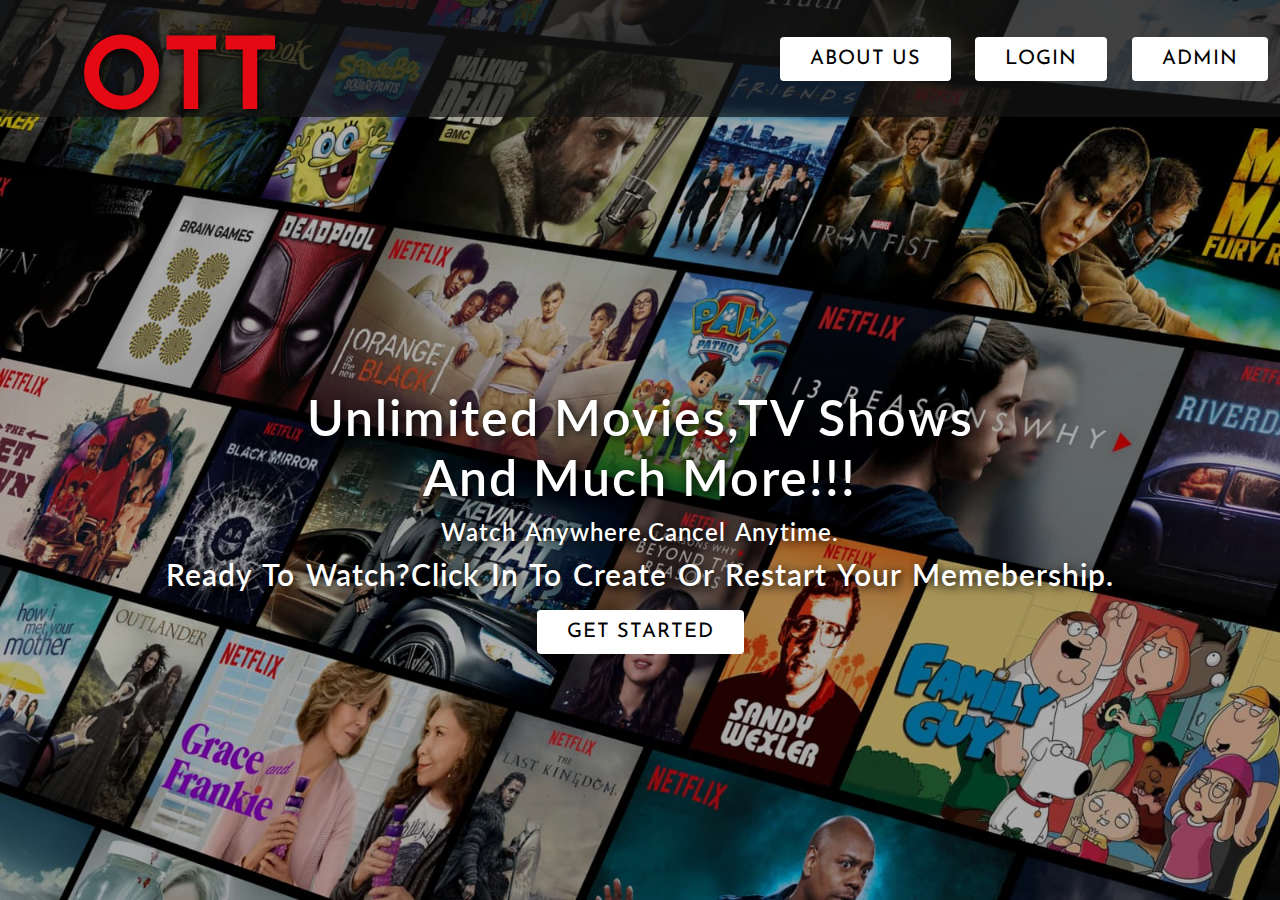
<file: ott12/index.html>
<!DOCTYPE html>
<html>
<head>
  <title>Netflix</title>
  <link  type="text/css" rel="stylesheet" href="style.css">
  <link href="https://fonts.googleapis.com/css2?family=Josefin+Sans&display=swap" rel="stylesheet">
  <link href="https://fonts.googleapis.com/css2?family=Lato&display=swap" rel="stylesheet">
  <meta charset="UTF-8">
</head>
<body>
  <header>

    <nav>
        <div class="logo">
          <h1>OTT</h1>

        </div>
        <div class="menu">

          <a href="about.html" class="btone">About us </a>
          <a href="user_signin.html" class="bttwo">Login </a>
           <a href="admin_login.html" class="bttwo">Admin </a>

        </div>
      </nav>
        <main>
            <section>
              <h3><h1>Unlimited Movies,TV shows</h1></h3>
              <h1>and much more!!!</h1>
              <h2>watch anywhere.Cancel anytime.</h2>
              <h3>ready to watch?click in to create or restart your memebership.</h3>
              <a href="user_signup.html" class="btthree">Get started </a>
            </section>
        </main>
  </header>
</body>
</html>
</file>
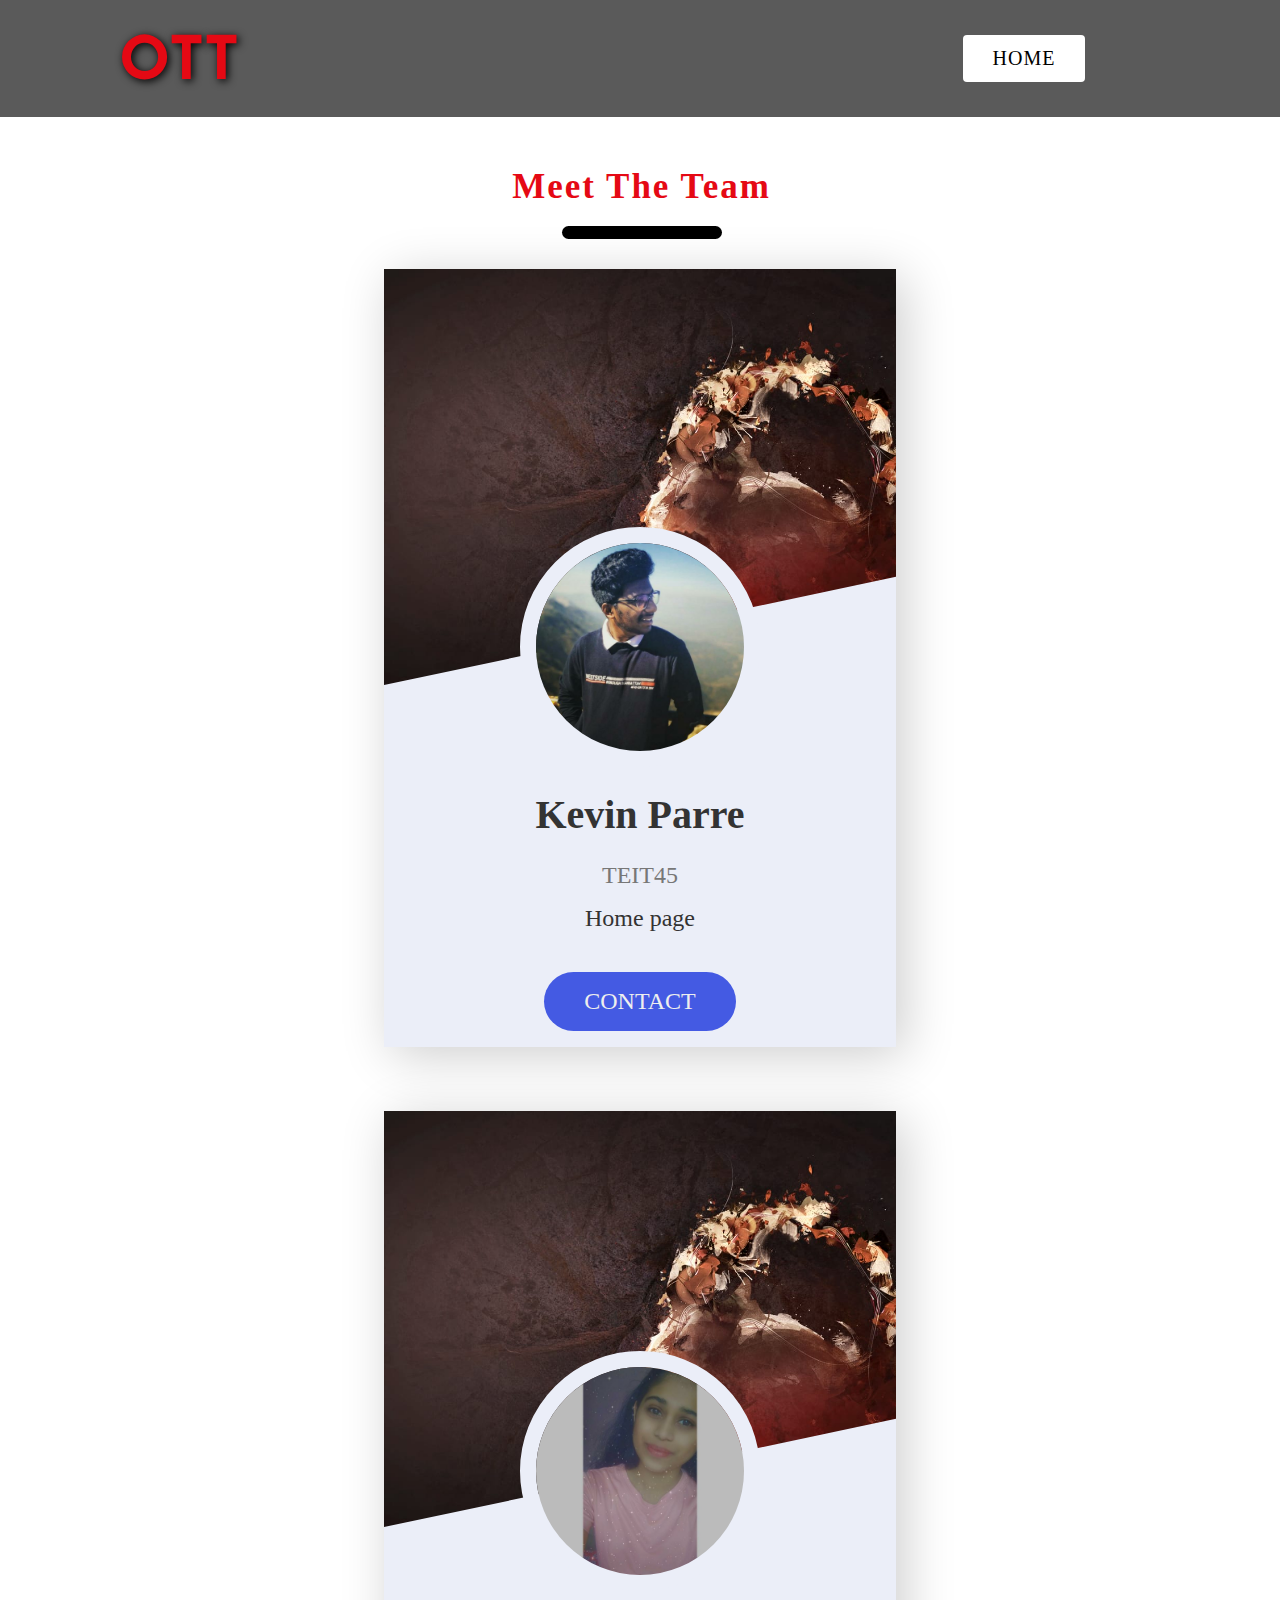
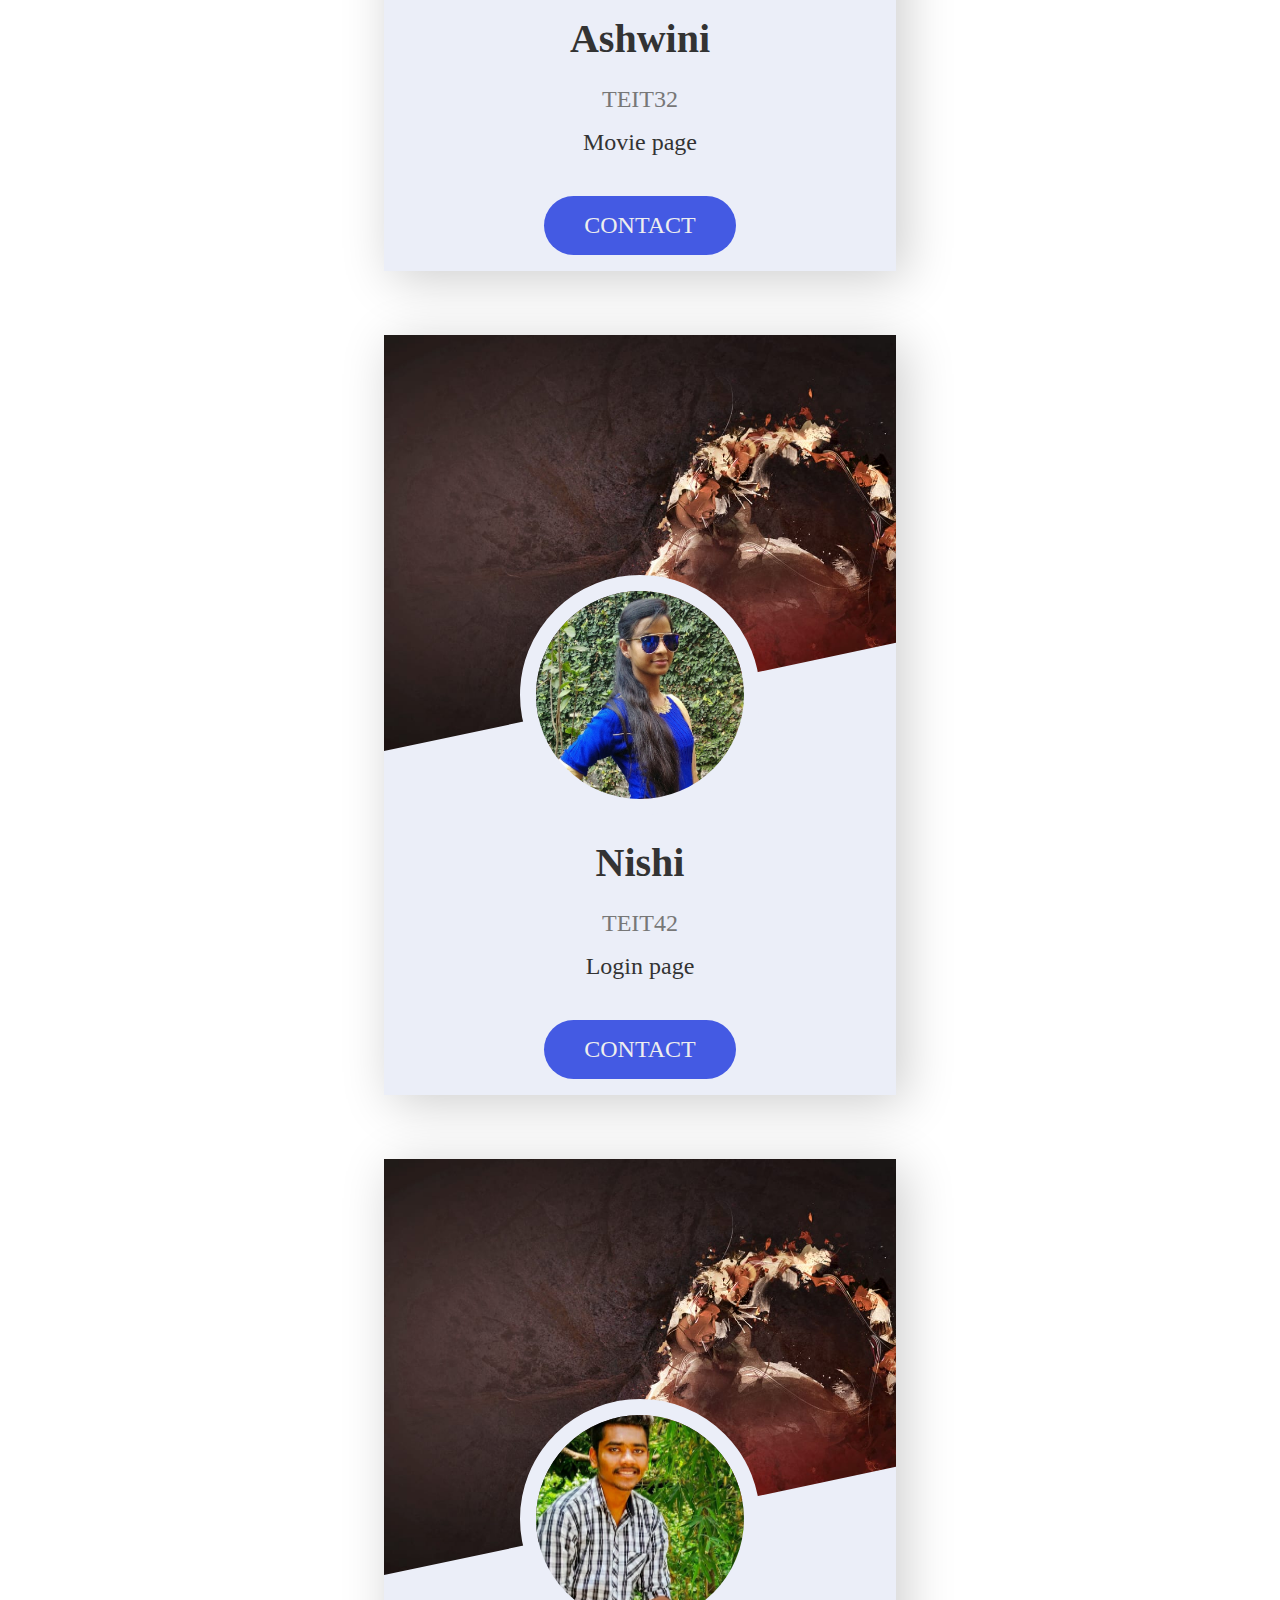
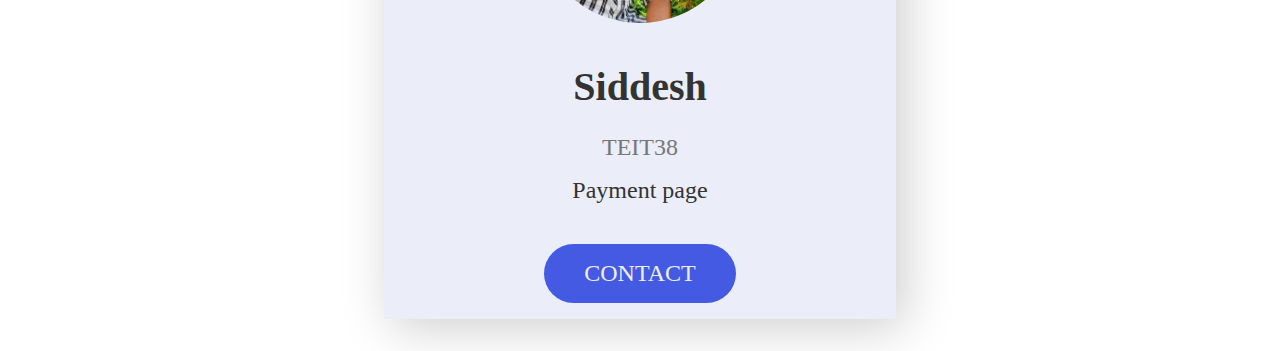
<file: ott12/about.html>
<!DOCTYPE html>
<html>

<head>
	<link type="text/css" rel="stylesheet" href="style2.css">
	<link href="https://fonts.googleapis.com/css2?family=Josefin+Sans&display=swap" rel="stylesheet">
	<link href="https://fonts.googleapis.com/css2?family=Lato&display=swap" rel="stylesheet">
	<meta charset="UTF-8">
</head>

<body>

	<nav>
		<div class="logo">
			<h1>OTT</h1>

		</div>
		<div class="menu">

			<a href="index.html" class="bttwo">home </a>

		</div>
	</nav>
	<section>
		<h1 class="heading">Meet the team</h1>
		<div class="container">

			<div class="card-wrapper">
				<div class="card">
					<img src="image2.jpg" alt="card background" class="card-img">-
					<img src="kevin.jpg" alt="profile img" class="profile-img">
					<h1>kevin parre</h1>
					<p class="roll">TEIT45</p>
					<p class="about">Home page </p>
					<a href="https://instagram.com/kevin_parre?igshid=1b8cc88686t4z" class="contact">contact</a>

				</div>


				<div class="card">
					<img src="image2.jpg" alt="card background" class="card-img">
					<img src="ashwini.jpg" alt="profile img" class="profile-img">
					<h1>Ashwini</h1>
					<p class="roll">TEIT32</p>
					<p class="about">Movie page </p>
					<a href="https://instagram.com/ashwini_2809?igshid=lm57a6z9gu6i" class="contact">contact</a>

				</div>


				<div class="card">
					<img src="image2.jpg" alt="card background" class="card-img">
					<img src="nishi mishra.jpeg" alt="profile img" class="profile-img">
					<h1>Nishi</h1>
					<p class="roll">TEIT42</p>
					<p class="about">Login page</p>
					<a href="https://instagram.com/nishi._.m?igshid=1lqnbaz1x4lwp" class="contact">contact</a>

				</div>


				<div class="card">
					<img src="image2.jpg" alt="card background" class="card-img">
					<img src="siddesh.jpeg" alt="profile img" class="profile-img">
					<h1>siddesh</h1>
					<p class="roll">TEIT38</p>
					<p class="about">Payment page</p>
					<a href="https://instagram.com/siddesh_0406?igshid=e25e54edrs43" class="contact">contact</a>

				</div>
			</div>
		</div>
	</section>
</body>

</html>
</file>
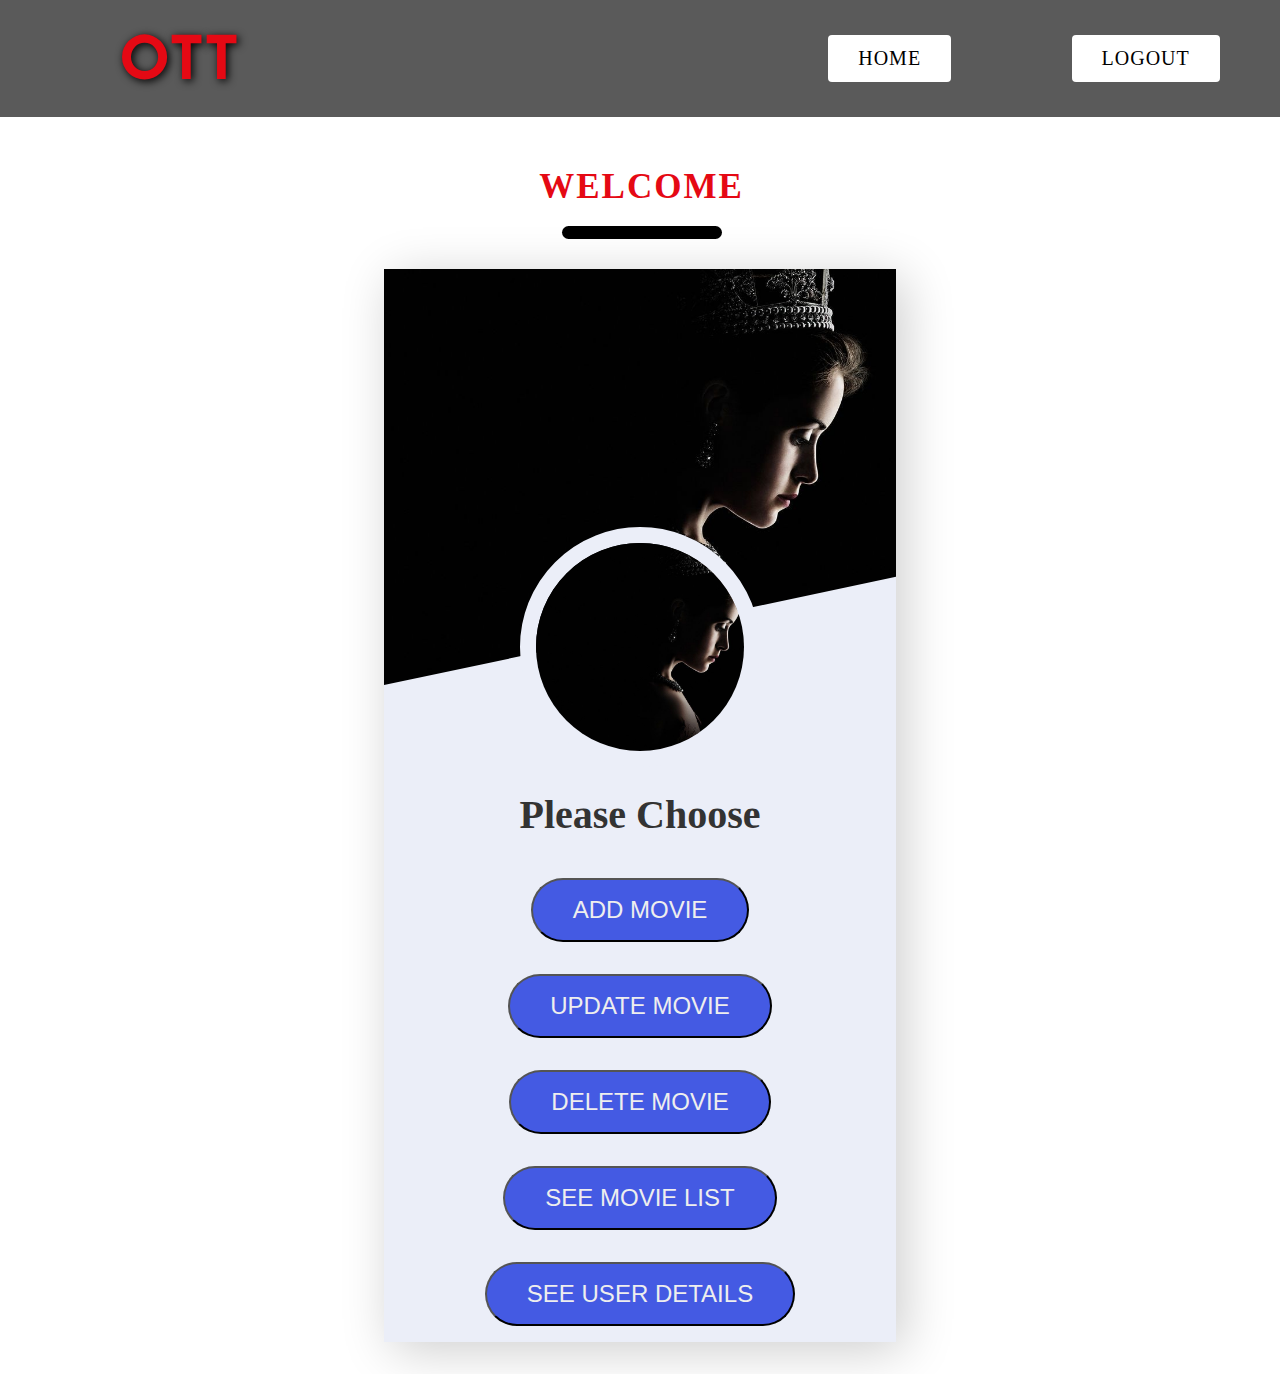
<file: ott12/admin_choose.html>
<!DOCTYPE html>
<html>

<head>
  <title>ADMIN</title>
  <link type="text/css" rel="stylesheet" href="style2.css">
  <link href="https://fonts.googleapis.com/css2?family=Josefin+Sans&display=swap" rel="stylesheet">
  <link href="https://fonts.googleapis.com/css2?family=Lato&display=swap" rel="stylesheet">
  <meta charset="UTF-8">
  
</head>

<body>

  <nav>
    <div class="logo">
      <h1>OTT</h1>



    </div>
    <div class="menu">

      <a href="index.html" class="bttwo">home </a>
      <a href="index.html" class="bttwo">logout </a>

      


    </div>
      
  </nav>
  <section>
    <h1 class="heading">WELCOME</h1>
    <div class="container">

      <div class="card-wrapper">
        <div class="card">
          <img src="crown.jpg" alt="card background" class="card-img">-
          <img src="crown.jpg" alt="profile img" class="profile-img">
          <h1>Please Choose</h1>
          
          <form action="insertm.php" method="POST">
          <input type="submit" id="action" value="Add Movie" name="genere" class="contact">
          <label for="action"></label>
            </form>
            <form action="Updatem.php" method="POST">
          <input type="submit" id="horror" value="Update Movie" name="genere" class="contact">
          <label for="horror"></label>
            </form>
            <form action="delete.php" method="POST">
          <input type="submit" id="romance" value="Delete Movie" name="genere" class="contact">
          <label for="romance"></label>
            </form>
            <form action="movie.php" method="POST">
          <input type="submit" id="comedy" value="See Movie List" name="genere" class="contact">
          <label for="comedy"></label>
            </form>
                 <form action="user_details.php" method="POST">
          <input type="submit" id="user_details" value="See user details" name="user_details" class="contact">
          <label for="user_details"></label>
            </form>

        </div>

      </div>
    </div>
    
  </section>
</body>

</html>
</file>
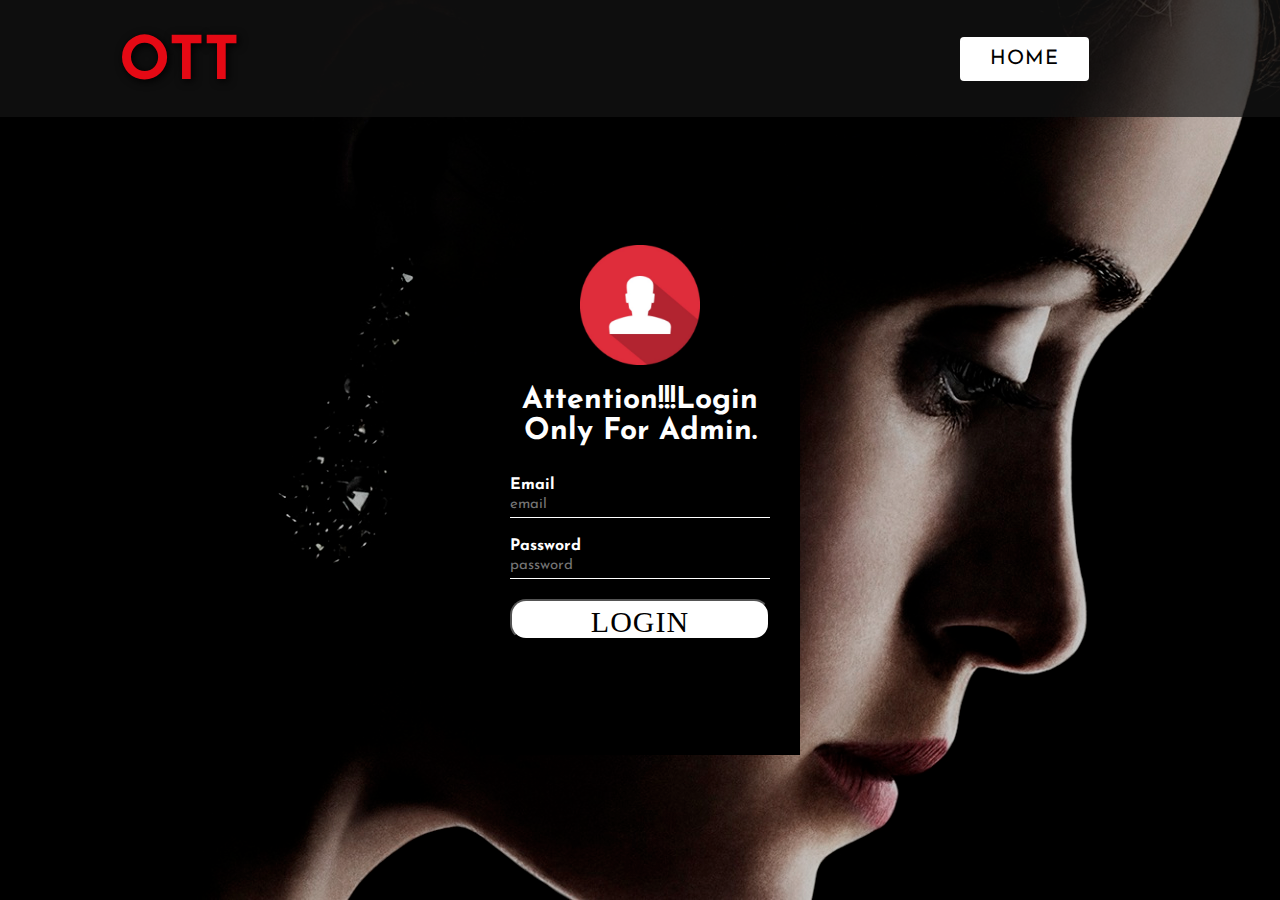
<file: ott12/admin_login.html>
<!DOCTYPE html>
<html>
<head>
  <title>admin log In</title>
  <link  type="text/css" rel="stylesheet" href="style3.css">
  <link href="https://fonts.googleapis.com/css2?family=Josefin+Sans&display=swap" rel="stylesheet">
  <link href="https://fonts.googleapis.com/css2?family=Lato&display=swap" rel="stylesheet">
  <link href="https://fonts.googleapis.com/css2?family=David+Libre:wght@500&display=swap" rel="stylesheet">
  <meta charset="UTF-8">

</head>
 <body>

   <header>
      <nav>
          <div class="logo">
            <h1>OTT</h1>

          </div>
          <div class="menu">

            <a href="index.html" class="bttwo">home </a>

          </div>
        </nav>
   <main>
     <div class="loginbox">
       <img src="avatar.png" alt="avtar" class="avatar">

      <h1 class="lo">Attention!!!Login only for Admin. </h1>
        <form action="admin_login.php" method="post">
          <p>Email</p>
          <input type="email" name="admin_email" placeholder="email" required>
          <p>Password</p>
          <input type="password" name="admin_password" placeholder="password" required>
          <input type="submit" value="login" style="font-family:serif">
        </form>
</div>
</main>
  </body>
  </html>
</file>
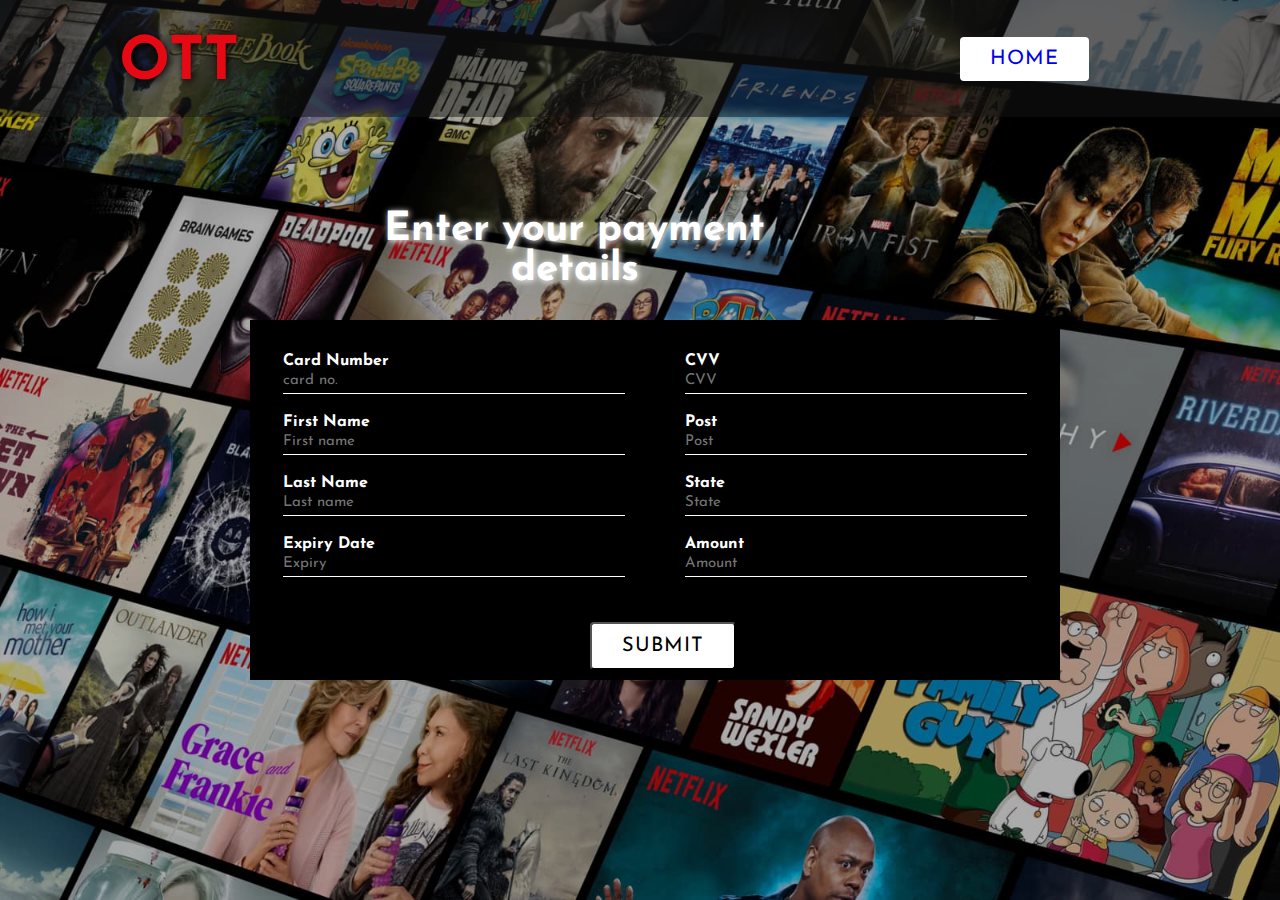
<file: ott12/payment.html>
<!DOCTYPE html>
<html>
<head>
	<link type="text/css" rel="stylesheet" href="style1.css">
  <link href="https://fonts.googleapis.com/css2?family=Josefin+Sans&display=swap" rel="stylesheet">
  <link href="https://fonts.googleapis.com/css2?family=Lato&display=swap" rel="stylesheet">
  <meta charset="UTF-8">
</head>
<body>
 <header>
   <nav>
       <div class="logo">
         <h1>OTT</h1>

       </div>
       <div class="menu">

         <a href="index.html" class="bttwo">home </a>

       </div>
     </nav>

<main>

<h1 id="h">Enter your payment details</h1>
<div class="float-container">
	<div id="float-child">
			<div class="loginbox">
<form action="payment.php" method="post">


  <p>Card Number</p>
    <input type="text" placeholder="card no.">
  <p>First name</p>
      <input type="text"placeholder="First name">
  <p>Last name</p>
      <input type="text" placeholder="Last name"><br>
  <p>Expiry date</p>
      <input type="text" placeholder="Expiry"><br>
</div>
</div id="float-child">

<div id="float-child">
	<div class="loginbox">
  <p>CVV</p>
        <input type="text" placeholder="CVV">
  <p>Post</p>
        <input type="text" placeholder="Post">
  <p>State</p>
      <input type="text" placeholder="State">
  <p>Amount</p>
<input type="text" name="amount_paid" placeholder="Amount" required>

</div id="float-child">


<div id="subl">
<input type="submit" name="submit">
</div>
</div>
</div>
</form>
</main>
</header>
 </body>

</html>
</file>
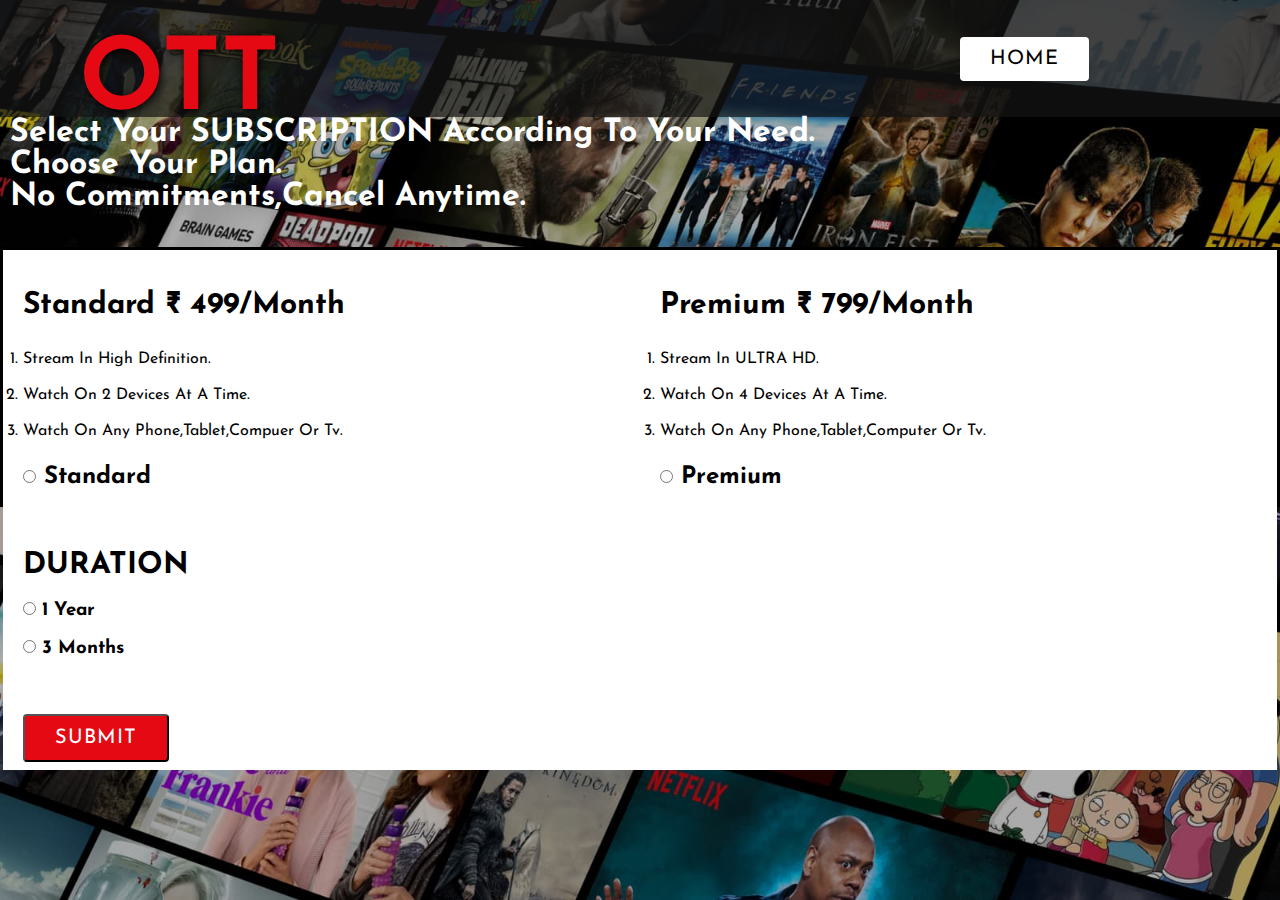
<file: ott12/subscription.html>
<!DOCTYPE html>
<html>
<head>
  <style>
    p.outset {border-style: outset;}
  </style>
  <title>plan info</title>
  <link  type="text/css" rel="stylesheet" href="style.css">
  <link href="https://fonts.googleapis.com/css2?family=Josefin+Sans&display=swap" rel="stylesheet">
  <link href="https://fonts.googleapis.com/css2?family=Lato&display=swap" rel="stylesheet">
  <meta charset="UTF-8">
</head>
<body >
 <header>
   <nav>
       <div class="logo">
         <h1>OTT</h1>

       </div>
       <div class="menu">

         <a href="index.html" class="bttwo">home </a>

       </div>
     </nav>

<div class="intro" style="width:100vh;
height:130px;
color: white;
text-transform: capitalize;
padding-left:10px;">
  <h1 style:class="outset">Select your SUBSCRIPTION according to your need.</h1>
  <h1 style:class="outset">choose your plan.</h1>
  <h1 style:class="outset">no commitments,cancel anytime.</h1>
</div>

<form class="subss" action="subscription.php" method="post" >

  <div class="float-container"style="  border:3px solid #000;
    height: 260px;">

         <div class="float-child" style="width: 50%;
         height: 260px;
         float: left;
         padding:20px;
         background: white;
         text-transform: capitalize;
        }">
        
               <div class="green">

                      <p style="padding: 20px 0 20px;
                      font-weight: bolder;
                      font-size: 30px;">standard &#8377; 499/month</p>
                       <ol>
                         <li>stream in high definition.</li>
                         <li>watch on 2 devices at a time.</li>
                         <li>watch on any phone,tablet,compuer or tv.</li>

                       </ol><br>

                         <h2> <input type="radio" id="standard" name="sub_type" value="standard" required>
                           <label for="standard">standard</label></h2><br>
                </div>
        </div>


        <div class="float-child">
                 <div class="blue">
                          <p style="padding: 20px 0 20px;
                          font-weight: bolder;
                          font-size: 30px;
                        }">Premium &#8377; 799/month</p>
                          <ol>
                            <li style="  padding: 10px 0 10px;">stream in ULTRA HD.</li>
                            <li style="  padding: 10px 0 10px;">watch on 4 devices at a time.</li>
                            <li style="  padding: 10px 0 10px;">watch on any phone,tablet,computer or tv.</li>

                          </ol><br>
                          <h2><input type="radio" id="premium" name="sub_type" value="premium" required>
                           <label for="premium">premium</label></h2><br>
                  </div>
        </div>

                      


         <div class="float-child" style="width: 50%;
         height: 260px;
         float: left;
         padding:20px;
         background: white;
         text-transform: capitalize;
        }">
                  <div class="green">

                      <p style="padding: 20px 0 20px;
                      font-weight: bolder;
                      font-size: 30px;">DURATION</p>



                    <h3> <input type="radio" id="1_year" name="duration" value="12" required>
                       <label for="1_year" required>1 year</label><br><br>

                        <input type="radio" id="3_months" name="duration" value="3" required>
                       <label for="3_months" required>3 months</label></h3><br>
                        

                             <input type="submit" name="submit" 
                             style="  margin: 20px 0 20px 0;
                              padding: 12px 30px;
                              position: relative;top: 20px;
                              border-radius: 4px;
                              outline: none;
                              text-transform: uppercase;
                              font-size: 20px;
                              text-decoration: none;
                              letter-spacing:1px;
                              background: rgb(229, 9, 20);
                              text-shadow:none;
                              color:white;
                              z-index:999;
                              transition:all .5s;" required>
                    
                </div>
    </div>



    <div class="float-child"style="width: 50%;
         height: 260px;
         float: left;
         padding:20px;
         background: white;
         text-transform: capitalize;
        }"> 
                 <div class="green">
                   
                 </div>
    </div>
</div>
</form>
</header>
</body>
</html>
</file>
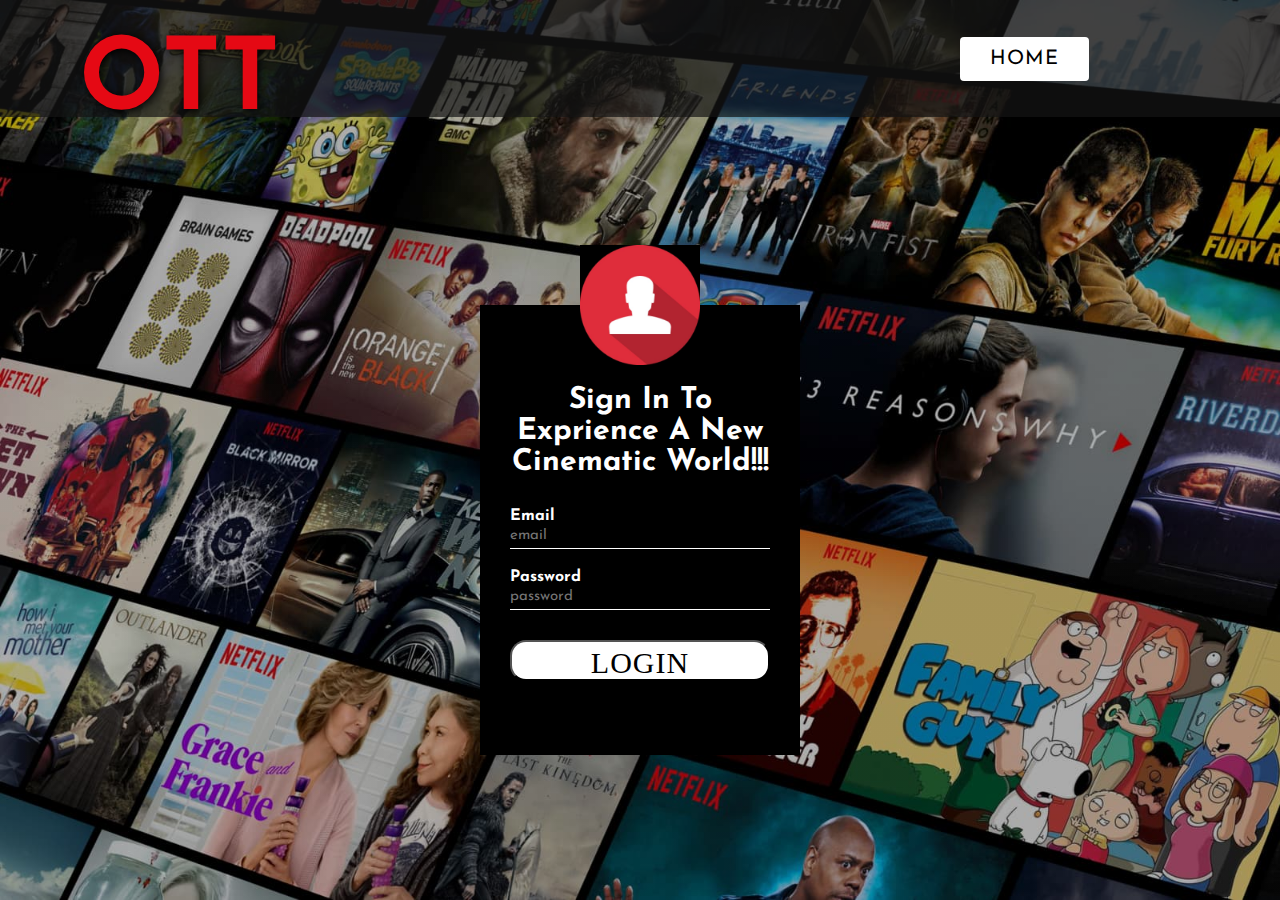
<file: ott12/user_signin.html>
<!DOCTYPE html>
<html>
<head>
  <title>Sign In</title>
  <link  type="text/css" rel="stylesheet" href="style.css">
  <link href="https://fonts.googleapis.com/css2?family=Josefin+Sans&display=swap" rel="stylesheet">
  <link href="https://fonts.googleapis.com/css2?family=Lato&display=swap" rel="stylesheet">
  <link href="https://fonts.googleapis.com/css2?family=David+Libre:wght@500&display=swap" rel="stylesheet">
  <meta charset="UTF-8">

</head>
 <body>

   <header>
      <nav>
          <div class="logo">
            <h1>OTT</h1>

          </div>
          <div class="menu">

            <a href="index.html" class="bttwo">home </a>

          </div>
        </nav>
   <main>
     <div class="loginbox">
       <img src="avatar.png" alt="avtar" class="avatar">

      <h1 class="lo" style="text-transform: capitalize;">sign in to Exprience a new cinematic world!!!</h1>
        <form action="user_signin.php" method="post">
          <p>Email</p>
          <input type="email" name="user_email" placeholder="email" required>
          <p>Password</p>
          <input type="password" name="user_password" placeholder="password" required>
          <input type="submit" value="login" style="font-family:serif;
          position: relative;
          top: 10px;">
        </form>
</div>
</main>
  </body>
  </html>
</file>
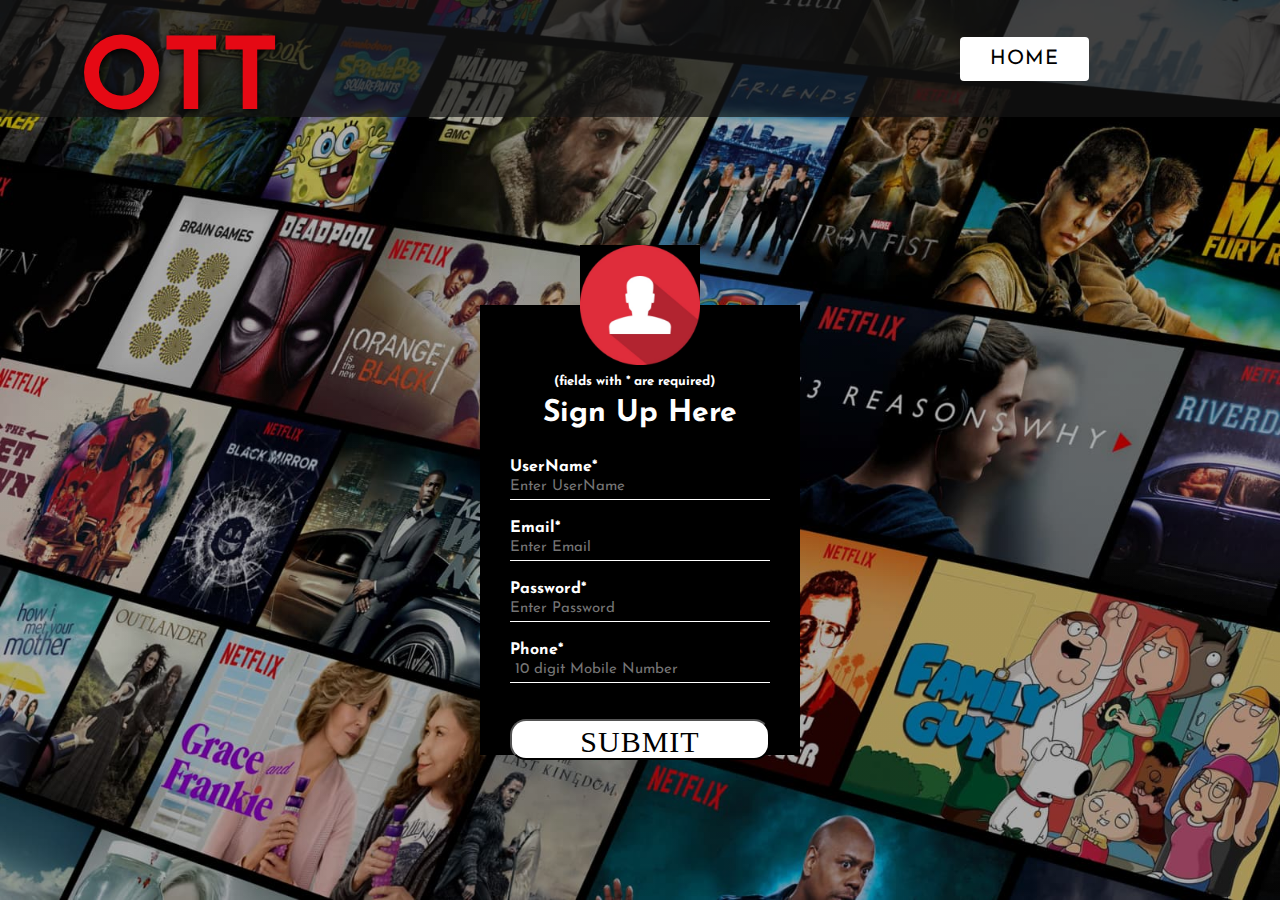
<file: ott12/user_signup.html>
<!DOCTYPE html>
<html>
<head>
  <title>Sign up</title>
 <link  type="text/css" rel="stylesheet" href="style.css">
  <link href="https://fonts.googleapis.com/css2?family=Josefin+Sans&display=swap" rel="stylesheet">
  <link href="https://fonts.googleapis.com/css2?family=Lato&display=swap" rel="stylesheet">
  <link href="https://fonts.googleapis.com/css2?family=David+Libre:wght@500&display=swap" rel="stylesheet">
  <meta charset="UTF-8">
  <script>
function validateForm(user_name) 
{
  //var pattern=/^[0-9]*$/;
  var pattern=/^[a-zA-Z-' ]*$/;
   if(user_name.value.match(pattern)) 
  {   return true;
    
  }
  else
  {alert("Name must be letters");
     return false;
  
  }

  
}
</script>
  
</head>
<body >

<header>
   <nav>
       <div class="logo">
         <h1>OTT</h1>

       </div>
       <div class="menu">

         <a href="index.html" class="bttwo">home </a>

       </div>
     </nav>
<main>
  <div class="loginbox">
    <img src="avatar.png" alt="avtar" class="avatar">
    <pre><h5>           (fields with * are required)</h5></pre>
    <h1 class="lo">Sign Up here</h1>

  
  <form name="myform"  action="user_signup.php" method="post"  >
    
    
  
  <p>UserName*</p>
       <input type="text" name="user_name" placeholder="Enter UserName"   maxlength="30" title="Please enter valid name" required>
  <p>Email*</p>
     <input type="email" name="user_email" placeholder="Enter Email" required>
  <p>Password*</p>
      <input type="password" name="user_password" placeholder="Enter Password" required>
  <p>Phone*</p>
  
      <input type="text" name="user_phone" placeholder=" 10 digit Mobile Number" pattern="[0-9]{10}" maxlength="10"  title="Please enter 10 digit mobile no." required><br><br>

      <input  type="submit" name="submit" style="font-family:serif" onclick="return validateForm(document.myform.user_name)">
        



</form>
</div>
</main>
</header>
</body>
 </html>
</file>
<file: ott12/style.css>
*{
  margin: 0;padding: 0; box-sizing: border-box;
  font-family: 'Josefin Sans', sans-serif;
}

header{
  width:100%; height: 100vh;
  background-image:linear-gradient(rgba(0,0,0,0.1),rgba(0,0,0,0.1)), url("background.jpg");
  background-repeat: no-repeat;
  background-size: cover;
}
nav{
  width: 100%; height: 13vh;
  background: rgba(20,20,20,0.7);
  color:red; display: flex; justify-content: space-between;
  align-items: center;
  text-transform: uppercase;
}
nav .logo{
  width: 28%;
  height: 50px;
  text-align: center;
  color: rgb(229,9,20);
  text-shadow: 2px 2px 8px black;
  font-size: 50px;
  text-transform: capitalize;
  font-weight: bolder;
}

nav .menu{
  width:40%;

  display: flex;
  justify-content: space-around;

}

nav .menu a{

  text-decoration: none;
  margin: 20px 0 20px 0;
  padding: 12px 30px;
  border-radius: 4px;
  outline: none;
  text-transform: uppercase;
  font-size: 20px;
  letter-spacing:1px;
  transition: all .5s;
}



main{
  width:100%;
  height: 85%;
  display: flex;
  justify-content:center;
  align-items: center;
  text-align: center;

}
section h1{
  font-size: 50px;font-weight:600;letter-spacing: 2px;
  font-family: 'Lato', sans-serif;!important
  word-spacing: 3px;
  text-transform: capitalize;
  color: white;
  text-shadow: 2px 2px 10px black;
}

section h2{
  margin: 10px 0 10px 0;
  letter-spacing: 1px;
  font-family: 'Lato', sans-serif;
  text-transform: capitalize;
  font size:40px;
  font-weight: 600;
  color: white;
  word-spacing: 3px;
  text-shadow: 2px 2px 10px black;
}
section h3{
  margin:10px 0 10px 0;
  letter-spacing: 1px;
  color:white;
  font-family: 'Lato', sans-serif;
  font-size: 30px;
  word-spacing: 3px;
  text-transform: capitalize;
  font-weight: 600;
  text-shadow: 2px 2px 10px black;
}

  section a{
    margin: 20px 0 20px 0;
    padding: 12px 30px;
    position: relative;top: 20px;
    border-radius: 4px;
    outline: none;
    text-transform: uppercase;
    font-size: 20px;
    text-decoration: none;
    letter-spacing:1px;
    transition: all .5s ease;
  }
  section .btthree{

    background:white;
    color:#000;
  }

  section .btthree:hover{
    transform: translateY(-2px);
    box-shadow: .5rem .5rem 3rem rgba(0,0,0,.2);
    background: rgb(220,9,20);
  }

div .btone{
  background: #fff;
  color:#000;
}

.btone:hover{
  transform: translateY(-2px);
  box-shadow: .5rem .5rem 2rem rgba(0,0,0,.2);
  background: #00b894;
  color: white;
}

div .bttwo{
  background: #fff;
  color:#000;
}

.bttwo:hover{
  transform: translateY(-2px);
  box-shadow: .5rem .5rem 2rem rgba(0,0,0,.2);
  background:  #E50914;
  color: white;
}

 .loginbox{
   width: 320px;
   height: 450px;
   background: #000;
   color: #fff;
   position: relative;
   top: 30px;
   text-align: left;
   box-sizing: border-box;
   padding: 70px 30px;
}

div .avatar{
  height: 120px;
  width: 120px;
  position: absolute;
  top: -60px;
  left: calc(50% - 60px);

}
  .lo{
   padding: 10px 0 30px;
   text-align: center;
   text-transform: capitalize;
   font-size: 30px;
 }

.loginbox p{
  font-weight: bold;
}
.loginbox input{
  width: 100%;
  margin-bottom: 20px;
}
 .loginbox input[type="text"],input[type="password"],input[type="email"]{
   border:none;
   border-bottom: 1px solid #fff;
   background: transparent;
   outline: none;
   height:25px;
   color:red;
   font-size: 15px;
 }

.loginbox input[type="submit"]{
  padding: 0.3rem 1.5rem;
  border-radius: 1rem;
  outline: none;
  text-transform: uppercase;
  font-size: 30px;
  text-decoration: none;
  letter-spacing:1px;
  width: 100%;
  height: 2.6rem;
  background: white;
  font-family: 'David Libre', serif;
  transition: all .5s;
}

.loginbox input[type="submit"]:hover{
  transform: translateY(-2px);
  box-shadow: .5rem .5rem 2rem rgba(0,0,0,.2);
  background: rgb(220,9,20);
  color: white;
}

.sub{
  width: 820px;
  height: 230px;
  justify-content: center;
  text-transform: capitalize;
  color: rgb(229,9,20);
  text-shadow: 2px 2px 8px black;
}

.sub h1{
color:white;
}

.sub a{
  margin: 20px 0 20px 0;
  padding: 12px 30px;
  position: relative;top: 20px;
  border-radius: 4px;
  outline: none;
  text-transform: uppercase;
  font-size: 20px;
  text-decoration: none;
  letter-spacing:1px;
  background: rgb(229, 9, 20);

}

.intro{
  width:100vh;
  height:130px;
  color: white;
  text-transform: capitalize;
  padding-left:10px;

}

.float-container{

  border:3px solid #000;
  height: 260px;
}

.float-child{
  width: 50%;
  height: 260px;
  float: left;
  padding:20px;
  background: white;
  text-transform: capitalize;
}

.duration{
  width: 100%;
  height:25vh;
  color:white;
  margin-left: 10px;
  margin-top: 10px;

}
 .duration input[type="submit"]{
   margin: 4px 0 6px 0;
   padding: 12px 30px;
   position: relative;
   top:-35px;

   border-radius: 4px;
   outline: none;
   text-transform: uppercase;
   font-size: 20px;
   text-decoration: none;
   letter-spacing:1px;
   background: rgb(229, 9, 20);

 }


.blue p{
  padding: 20px 0 20px;
  font-weight: bolder;
  font-size: 30px;
}

.blue li{
  padding: 10px 0 10px;
}

.blue input[type="radio"]{
  border-radius: 20px;
  text-transform: uppercase;
  font-size: 20px;
  font-size: 15px;
  letter-spacing:1px;
  margin-top: : 20px;

}

.green p{
  padding: 20px 0 20px;
  font-weight: bolder;
  font-size: 30px;
}

.green li{
  padding: 10px 0 10px;
}

.green input[type="radio"]{

  text-transform: uppercase;
  font-size: 20px;
  font-size: 15px;
  letter-spacing:1px;
  margin-top: : 20px;

}

.intro a{
  margin: 20px 0 20px 0;
  padding: 12px 30px;
  position: relative;top: 20px;
  border-radius: 4px;
  outline: none;
  text-transform: uppercase;
  font-size: 20px;
  text-decoration: none;
  letter-spacing:1px;
  background: rgb(229, 9, 20);

}
.colorchange{
  animation:colorchanget 1s infinite;
}
@keyframes colorchanget{
  0%{color:#bf55ec;}
  25%{color:white;}
  50%{color:yellow;}
  100%{color:red;}
}
</file>
<file: ott12/style2.css>
* {
  margin: 0;
  padding: 0;
  box-sizing: border-box;
}

nav {
  width: 100%;
  height: 13vh;
  background: rgba(20, 20, 20, 0.7);
  color: red;
  display: flex;
  justify-content: space-between;
  align-items: center;
  text-transform: uppercase;
}

nav .logo {
  width: 28%;
  height: 50px;
  text-align: center;
  color: rgb(229, 9, 20);
  text-shadow: 2px 2px 8px black;
  font-size: 30px;
  text-transform: capitalize;
  font-weight: bolder;
  font-family: 'Josefin Sans', sans-serif;
}

nav .menu {
  width: 40%;
  display: flex;
  justify-content: space-around;
}

nav .menu a {
  text-decoration: none;
  margin: 20px 0 20px 0;
  padding: 12px 30px;
  border-radius: 4px;
  outline: none;
  text-transform: uppercase;
  font-size: 20px;
  letter-spacing: 1px;
}

div .bttwo {
  background: #fff;
  color: #000;
}

.bttwo:hover {
  background: #E50914;
  color: white;
}
}

section {
  padding: 8rem 0;
  background-color: #fff;
}

.heading {
  margin-right: -3px;
  margin-bottom: 5rem;
  text-transform: capitalize;
  text-align: center;
  font-size: 35px;
  position: relative;
  top: 50px;
  letter-spacing: 2px;
  color: rgb(229, 9, 20);
}

.heading::after {
  content: "";
  width: 10rem;
  height: .8rem;
  background: black;
  position: absolute;
  bottom: -2rem;
  left: 50%;
  transform: translateX(-50%);
  border-radius: 2rem;
}


.card-wrapper {
  display: flex;
  align-items: center;
  align-content: center;
  flex-direction: column;
}

.card {
  width: 32rem;
  background: #ebeef8;
  display: flex;
  flex-direction: column;
  align-items: center;
  justify-content: center;
  margin: 2rem 2rem;
  box-shadow: .5rem .5rem 3rem rgba(0, 0, 0, 0.2);
}

.card-img {
  width: 100%;
  height: 26rem;
  object-fit: cover;
  clip-path: polygon(0 0, 100% 0, 100% 74%, 0% 100%);
}

.profile-img {
  width: 15rem;
  height: 15rem;
  object-fit: cover;
  border-radius: 50%;
  margin-top: -11rem;
  z-index: 999;
  border: 1rem solid #ebeef8;
}
.card h1{
  text-transform: capitalize;
  font-size: 2.5rem;
  color: #333;
  margin: 1.5rem 0;
}

.roll {
  color: #777;
  font-size: 1.5rem;
  font-weight: 300;
  margin-bottom: 1rem;
}

.about {
  font-size: 1.5rem;
  margin-bottom: 1.5rem;
  text-align: center;
  color: #333;
}

.card .contact {
  padding: 1rem 2.5rem;
  background: #445ae3;
  border-radius: 2rem;
  margin: 1rem 0;
  text-transform: uppercase;
  color: #eee;
  font-size: 1.5rem;
  text-decoration: none;
}

.card .contact:hover {
  transform: translateY(-2px);
  box-shadow: .5rem .5rem 2rem rgba(0, 0, 0, .2);
}
</file>
<file: ott12/style3.css>
*{
  margin: 0;padding: 0; box-sizing: border-box;
  font-family: 'Josefin Sans', sans-serif;
}
html{
  background: black;
}

header{
  width:100%; height: 100vh;
  background-image:linear-gradient(rgba(0,0,0,0.2),rgba(0,0,0,0.2)), url("ad_bg.jpg");
  background-repeat: no-repeat;
  object-fit: cover;
  background-position: 140px 0;

}
nav{
  width: 100%; height: 13vh;
  background: rgba(20,20,20,0.7);
  color:red; display: flex; justify-content: space-between;
  align-items: center;
  text-transform: uppercase;
}
nav .logo{
  width: 28%;
  height: 50px;
  text-align: center;
  color: rgb(229,9,20);
  text-shadow: 2px 2px 8px black;
  font-size: 30px;
  text-transform: capitalize;
  font-weight: bolder;
}

nav .menu{
  width:40%;

  display: flex;
  justify-content: space-around;

}

nav .menu a{

  text-decoration: none;
  margin: 20px 0 20px 0;
  padding: 12px 30px;
  border-radius: 4px;
  outline: none;
  text-transform: uppercase;
  font-size: 20px;
  letter-spacing:1px;
  transition: all .5s;
}



main{
  width:100%;
  height: 85%;
  display: flex;
  justify-content:center;
  align-items: center;
  text-align: center;

}
section h1{
  font-size: 50px;font-weight:600;letter-spacing: 2px;
  font-family: 'Lato', sans-serif;!important
  word-spacing: 3px;
  text-transform: capitalize;
  color: white;
  text-shadow: 2px 2px 10px black;
}

section h2{
  margin: 10px 0 10px 0;
  letter-spacing: 1px;
  font-family: 'Lato', sans-serif;
  text-transform: capitalize;
  font size:40px;
  font-weight: 600;
  color: white;
  word-spacing: 3px;
  text-shadow: 2px 2px 10px black;
}
section h3{
  margin:10px 0 10px 0;
  letter-spacing: 1px;
  color:white;
  font-family: 'Lato', sans-serif;
  font-size: 30px;
  word-spacing: 3px;
  text-transform: capitalize;
  font-weight: 600;
  text-shadow: 2px 2px 10px black;
}

  section a{
    margin: 20px 0 20px 0;
    padding: 12px 30px;
    position: relative;top: 20px;
    border-radius: 4px;
    outline: none;
    text-transform: uppercase;
    font-size: 20px;
    text-decoration: none;
    letter-spacing:1px;
    transition: all .5s ease;
  }
  section .btthree{

    background:white;
    color:#000;
  }

  section .btthree:hover{
    transform: translateY(-2px);
    box-shadow: .5rem .5rem 3rem rgba(0,0,0,.2);
    background: rgb(220,9,20);
  }

div .btone{
  background: #fff;
  color:#000;
}

.btone:hover{
  transform: translateY(-2px);
  box-shadow: .5rem .5rem 2rem rgba(0,0,0,.2);
  background: #00b894;
  color: white;
}

div .bttwo{
  background: #fff;
  color:#000;
}

.bttwo:hover{
  transform: translateY(-2px);
  box-shadow: .5rem .5rem 2rem rgba(0,0,0,.2);
  background:  #E50914;
  color: white;
}

 .loginbox{
   width: 320px;
   height: 450px;
   background: #000;
   color: #fff;
   position: relative;
   top: 30px;
   text-align: left;
   box-sizing: border-box;
   padding: 70px 30px;
}

div .avatar{
  height: 120px;
  width: 120px;
  position: absolute;
  top: -60px;
  left: calc(50% - 60px);

}
  .lo{
   padding: 10px 0 30px;
   text-align: center;
   text-transform: capitalize;
   font-size: 30px;
 }

.loginbox p{
  font-weight: bold;
}
.loginbox input{
  width: 100%;
  margin-bottom: 20px;
}
 .loginbox input[type="text"],input[type="password"],input[type="email"]{
   border:none;
   border-bottom: 1px solid #fff;
   background: transparent;
   outline: none;
   height:25px;
   color:red;
   font-size: 15px;
 }

.loginbox input[type="submit"]{
  padding: 0.3rem 1.5rem;
  border-radius: 1rem;
  outline: none;
  text-transform: uppercase;
  font-size: 30px;
  text-decoration: none;
  letter-spacing:1px;
  width: 100%;
  height: 2.6rem;
  background: white;
  font-family: 'David Libre', serif;
  transition: all .5s;
}

.loginbox input[type="submit"]:hover{
  transform: translateY(-2px);
  box-shadow: .5rem .5rem 2rem rgba(0,0,0,.2);
  background: rgb(220,9,20);
  color: white;
}

.sub{
  width: 820px;
  height: 230px;
  justify-content: center;
  text-transform: capitalize;
  color: rgb(229,9,20);
  text-shadow: 2px 2px 8px black;
}

.sub h1{
color:white;
}

.sub a{
  margin: 20px 0 20px 0;
  padding: 12px 30px;
  position: relative;top: 20px;
  border-radius: 4px;
  outline: none;
  text-transform: uppercase;
  font-size: 20px;
  text-decoration: none;
  letter-spacing:1px;
  background: rgb(229, 9, 20);

}

.intro{
  width:100vh;
  height:130px;
  color: white;
  text-transform: capitalize;
  padding-left:10px;

}

.float-container{

  border:3px solid #000;
  height: 260px;
}

.float-child{
  width: 50%;
  height: 260px;
  float: left;
  padding:20px;
  background: white;
  text-transform: capitalize;
}

.duration{
  width: 100%;
  height:25vh;
  color:white;
  margin-left: 10px;
  margin-top: 10px;

}
 .duration input[type="submit"]{
   margin: 4px 0 6px 0;
   padding: 12px 30px;
   position: relative;
   top:-35px;

   border-radius: 4px;
   outline: none;
   text-transform: uppercase;
   font-size: 20px;
   text-decoration: none;
   letter-spacing:1px;
   background: rgb(229, 9, 20);

 }


.blue p{
  padding: 20px 0 20px;
  font-weight: bolder;
  font-size: 30px;
}

.blue li{
  padding: 10px 0 10px;
}

.blue input[type="radio"]{
  border-radius: 20px;
  text-transform: uppercase;
  font-size: 20px;
  font-size: 15px;
  letter-spacing:1px;
  margin-top: : 20px;

}

.green p{
  padding: 20px 0 20px;
  font-weight: bolder;
  font-size: 30px;
}

.green li{
  padding: 10px 0 10px;
}

.green input[type="radio"]{

  text-transform: uppercase;
  font-size: 20px;
  font-size: 15px;
  letter-spacing:1px;
  margin-top: : 20px;

}

.intro a{
  margin: 20px 0 20px 0;
  padding: 12px 30px;
  position: relative;top: 20px;
  border-radius: 4px;
  outline: none;
  text-transform: uppercase;
  font-size: 20px;
  text-decoration: none;
  letter-spacing:1px;
  background: rgb(229, 9, 20);

}

.choose h1{
  color: white;
  font-size: 30px;
}
</file>
<file: ott12/style1.css>
*{
  margin: 0;padding: 0; box-sizing: border-box;
  font-family: 'Josefin Sans', sans-serif;
}

header{
  width:100%; height: 100vh;
  background-image:linear-gradient(rgba(0,0,0,0.1),rgba(0,0,0,0.1)), url("background.jpg");
  background-repeat: no-repeat;
  background-size: cover;
}
nav{
  width: 100%; height: 13vh;
  background: rgba(20,20,20,0.5);
  color:red; display: flex; justify-content: space-between;
  align-items: center;
  text-transform: uppercase;
}
nav .logo{
  width: 28%;
  height: 50px;
  text-align: center;
  color: rgb(229,9,20);
  text-shadow: 2px 2px 8px black;
  font-size: 30px;
  text-transform: capitalize;
  font-weight: bolder;
}

nav .menu{
  width:40%;

  display: flex;
  justify-content: space-around;

}

nav .menu a{
  background: white;
  text-decoration: none;
  margin: 20px 0 20px 0;
  padding: 12px 30px;
  border-radius: 4px;
  outline: none;
  text-transform: uppercase;
  font-size: 20px;
  letter-spacing:1px;
}

main{
  width:100%;
  height: 85%;
  display: flex;
  justify-content:center;
  align-items: center;
  text-align: center;

}
.float-container{

  border:3px solid #000;
  width: 100vh;
  height: 360px;
  position: relative;
  left:-220px;
  background: black;

}

#float-child{
  width: 50%;
  height:300px;
  float: left;
  padding:30px;
  background: black;
  text-transform: capitalize;
  text-align: left;
  color:white;

}

#h{
  color: white;
  font-size: 40px;
  position: relative;
  top: -250px;
  right: -340px;
  text-shadow: 1px 1px 6px white;
}

.loginbox p{
  font-weight: bold;
}
.loginbox input{
  width: 100%;
  margin-bottom: 20px;
}
 .loginbox input[type="text"],input[type="password"],input[type="email"]{
   border:none;
   border-bottom: 1px solid #fff;
   background: transparent;
   outline: none;
   height:25px;
   color:red;
   font-size: 15px;
 }


#money a{
  background: white;
  text-decoration: none;
  margin: 20px 0 20px 0;
  padding: 12px 30px;
  border-radius: 4px;
  outline: none;
  text-transform: uppercase;
  font-size: 20px;
  letter-spacing:1px;
  text-shadow: none;
}

#money a:hover{
  transform: translateY(-2px);
  box-shadow: .5rem .5rem 2rem rgba(0,0,0,.2);
  background: #00b894;
  color: white;
}

#money{
  width: 800px;
  height: 200px;
  font-size: 65px;
  text-transform: capitalize;
  color: white;
  text-shadow: 2px 2px 12px black;
  text-align: center;
}

#subl{
  width: 300px;
  height: 100px;
  position: relative;
  left: -95px;
  bottom: -5px;

}

#subl input[type="submit"]{
  background: white;
  text-decoration: none;
  margin: 20px 0 20px 0;
  padding: 12px 30px;
  border-radius: 4px;
  outline: none;
  text-transform: uppercase;
  font-size: 20px;
  letter-spacing:1px;
}

#sublm input[type="submit"]{
  background: white;
  text-decoration: none;
  margin: 20px 0 20px 0;
  padding: 12px 30px;
  border-radius: 4px;
  outline: none;
  text-transform: uppercase;
  font-size: 20px;
  letter-spacing:1px;
}
</file>
